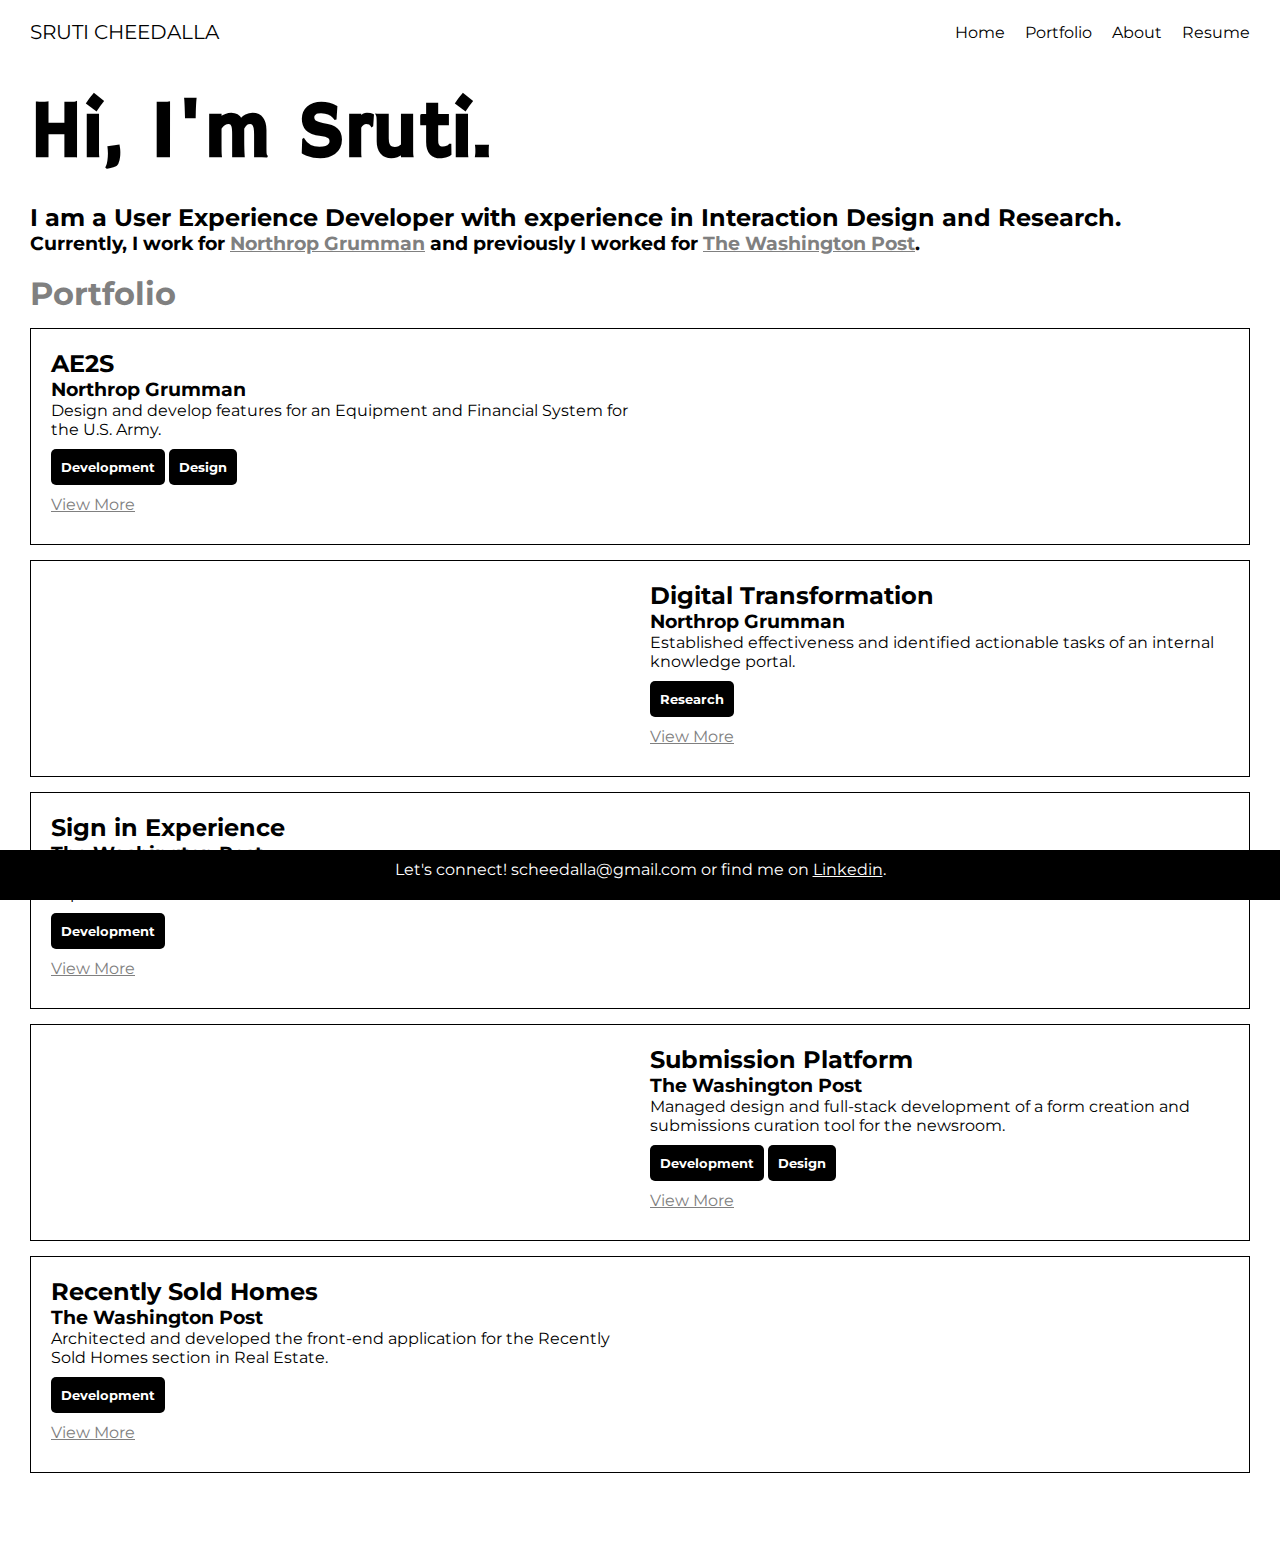
<file: index.html>
<!DOCTYPE html>
<html>
	<head>
		<title>SRUTI CHEEDALLA | UX Developer and Designer | Home</title>
		<meta name="viewport" content="width=device-width, initial-scale=1.0, maximum-scale=1.0">
				
		<link rel="preconnect" href="https://fonts.gstatic.com"> 
		<link href="https://fonts.googleapis.com/css2?family=Montserrat:wght@300;400&display=swap" rel="stylesheet">		
		<link href="https://fonts.googleapis.com/css2?family=Hammersmith+One&display=swap" rel="stylesheet">
		<link rel="stylesheet" href="https://cdnjs.cloudflare.com/ajax/libs/font-awesome/5.15.3/css/all.min.css"
			integrity="sha512-iBBXm8fW90+nuLcSKlbmrPcLa0OT92xO1BIsZ+ywDWZCvqsWgccV3gFoRBv0z+8dLJgyAHIhR35VZc2oM/gI1w=="
			crossorigin="anonymous" referrerpolicy="no-referrer" />
		<script src="https://code.jquery.com/jquery-3.6.0.min.js"
				integrity="sha256-/xUj+3OJU5yExlq6GSYGSHk7tPXikynS7ogEvDej/m4=" crossorigin="anonymous"></script>
		<script src="scripts/scripts.js"></script>
		<link href="style/style.css" rel="stylesheet">
	</head>
<body>
<header>	
	<nav>		
		<ul class="menu">
			<li class="logo"><a href="index.html">SRUTI CHEEDALLA</a></li>
			<li class="item"><a href="index.html">Home</a></li>
			<li class="item"><a href="index.html#portfolio">Portfolio</a></li>
			<li class="item"><a href="about.html">About</a></li>
			<li class="item"><a href="docs/Resume.SrutiCheedalla.pdf" target="_blank">Resume</a></li>
			<li class="toggle"><a href="#" id="toggle"><i class="fas fa-bars"></i></a></li>
		</ul>
	</nav>	
</header>
<div class="container">
<h1 class="greeting">Hi, I'm Sruti.</h1>
<br>  
<h2>I am a User Experience Developer with experience in Interaction Design and Research.</h2>
<h3>Currently, I work for <a href="https://www.northropgrumman.com">Northrop Grumman</a> and previously I worked for <a href="https://www.washingtonpost.com/">The Washington Post</a>.</h3>
<br>
<h1><a name="portfolio">Portfolio</a></h1>
<div class="portfolio-container">
	<div class="portfolio">
		<h2>AE2S</h2>
		<h3>Northrop Grumman</h3>
		<p>Design and develop features for an Equipment and Financial System for the U.S. Army.</p>
		<div class="tags">
			<h5>Development</h5>
			<h5>Design</h5>
		</div>
		<div class="portfolio-link"><a href="/portfolio/ae2s.html">View More</a></div>
		
	</div>
	<div class="portfolio">
		<img/>
	</div>
</div>
<div class="portfolio-container">
	<div class="portfolio">
		<img/>
	</div>
	<div class="portfolio">
		<h2>Digital Transformation</h2>
		<h3>Northrop Grumman</h3>
		<p>Established effectiveness and identified actionable tasks of an internal knowledge portal.</p>
		<div class="tags">
			<h5>Research</h5>
		</div>
		<div class="portfolio-link"><a href="/portfolio/digital-transformation.html">View More</a></div>
	</div>
</div>
<div class="portfolio-container">
	<div class="portfolio">
		<h2>Sign in Experience</h2>
		<h3>The Washington Post</h3>
		<p>Architected and developed the front-end application for the new sign in experience.</p>
		<div class="tags">
			<h5>Development</h5>
		</div>
		<div class="portfolio-link"><a href="/portfolio/sign-in.html">View More</a></div>
	</div>
	<div class="portfolio">
		<img />
	</div>
</div>
<div class="portfolio-container">
	<div class="portfolio">
		<img />
	</div>
	<div class="portfolio">
		<h2>Submission Platform</h2>
		<h3>The Washington Post</h3>
		<p>Managed design and full-stack development of a form creation and submissions curation tool for the newsroom.</p>
		<div class="tags">
			<h5>Development</h5>
			<h5>Design</h5>
		</div>
		<div class="portfolio-link"><a href="/portfolio/submission-platform.html">View More</a></div>
	</div>
</div>
<div class="portfolio-container">
	<div class="portfolio">
		<h2>Recently Sold Homes</h2>
		<h3>The Washington Post</h3>
		<p>Architected and developed the front-end application for the Recently Sold Homes section in Real Estate.</p>
		<div class="tags">
			<h5>Development</h5>
		</div>
		<div class="portfolio-link"><a href="/portfolio/recently-sold-homes.html">View More</a></div>
	</div>
	<div class="portfolio">
		<img />
	</div>
</div>
</div>
<footer>
	<div class="footer-text">
		Let's connect!
		scheedalla@gmail.com
		or find me on <a href="https://www.linkedin.com/in/sruticheedalla" target="_blank">Linkedin</a>.
	</div>

</footer>
</body>
</html>
</file>
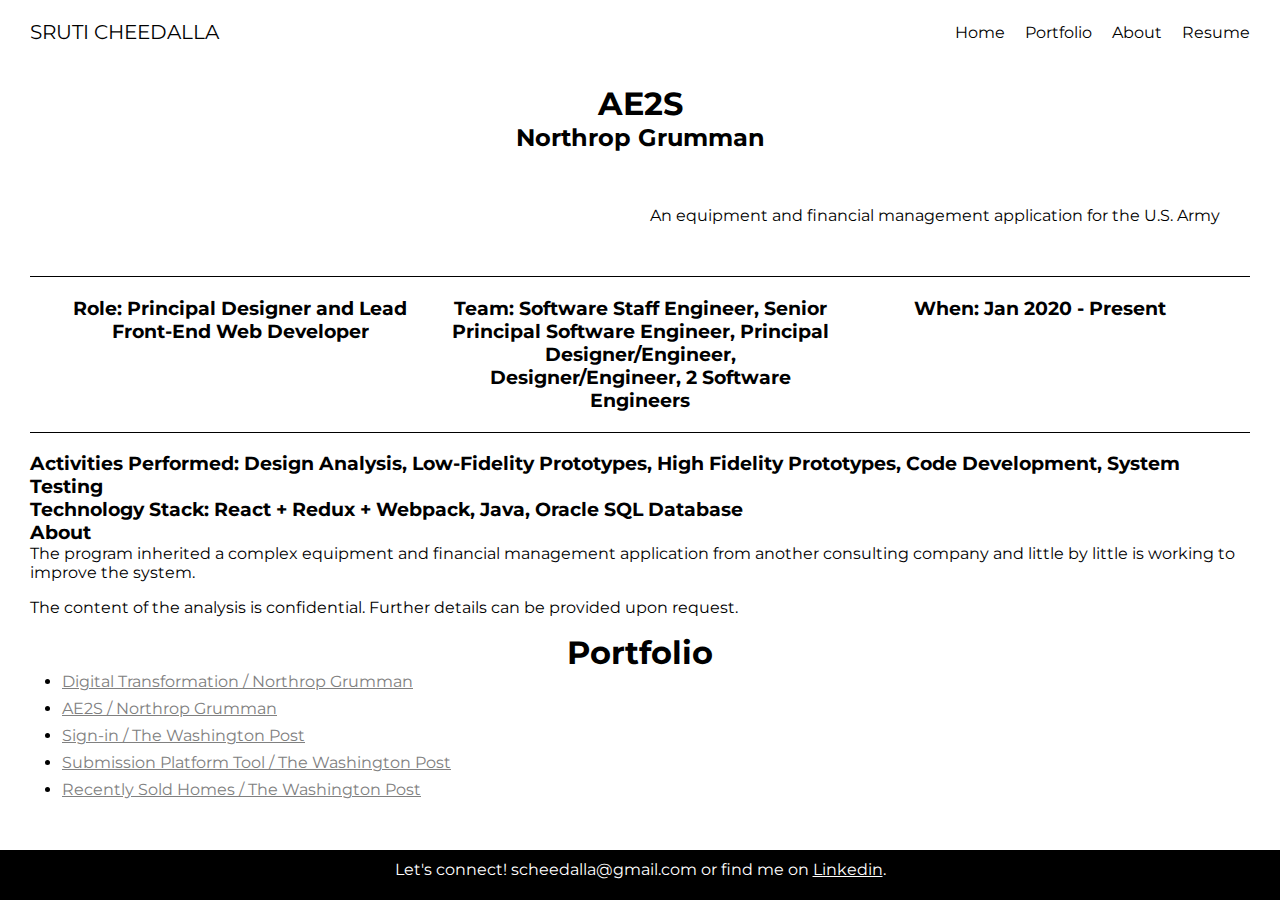
<file: portfolio/ae2s.html>
<!DOCTYPE html lang="en-us">
<html>

<head>
    <title>SRUTI CHEEDALLA | Portfolio | AE2S</title><meta name="viewport" content="width=device-width, initial-scale=1.0, maximum-scale=1.0">

    <link rel="preconnect" href="https://fonts.gstatic.com">
    <link href="https://fonts.googleapis.com/css2?family=Montserrat:wght@300;400&display=swap" rel="stylesheet">
    <link href="https://fonts.googleapis.com/css2?family=Hammersmith+One&display=swap" rel="stylesheet">
    <link href="../style/style.css" rel="stylesheet">
</head>

<body>
    <header>
        <nav>
            <ul class="menu">
                <li class="logo"><a href="../index.html">SRUTI CHEEDALLA</a></li>
                <li class="item"><a href="../index.html">Home</a></li>
                <li class="item"><a href="../index.html#portfolio">Portfolio</a></li>
                <li class="item"><a href="../about.html">About</a></li>
                <li class="item"><a href="../docs/Resume.SrutiCheedalla.pdf" target="_blank">Resume</a></li>
                <li class="toggle"><a href="#" id="toggle"><i class="fas fa-bars"></i></a></li>
            </ul>
        </nav>
    </header>
    <div class="container case-study">    
    <h1>AE2S</h1>
    <h2>Northrop Grumman</h2>
    <br>
    <div class="portfolio-container description">
        <div class="portfolio">
            <img />
        </div>
        <div class="portfolio">
            <p>An equipment and financial management application for the U.S. Army
            </p>
        </div>
    </div>
    <div class="portfolio-container roles">
        <div class="portfolio">
            <h3>Role: Principal Designer and Lead Front-End Web Developer</h3>
        </div>
        <div class="portfolio">
            <h3>Team: Software Staff Engineer, Senior Principal Software Engineer, Principal Designer/Engineer, Designer/Engineer, 2
                Software Engineers</h3>
        </div>
        <div class="portfolio">
            <h3>When: Jan 2020 - Present</h3>
        </div>
    </div>
    <br>
    
    <h3>Activities Performed: Design Analysis, Low-Fidelity Prototypes, High Fidelity Prototypes, Code Development, System Testing</h3>
    <h3>Technology Stack: React + Redux + Webpack, Java, Oracle SQL Database</h3>
    <h3>About</h3>
    <p>The program inherited a complex equipment and financial management application from another consulting company
    and little by little is working to improve the system.</p>
    <p>The content of the analysis is confidential. Further details can be provided upon request.</p>
    <h1>Portfolio</h1>
    <ul>
        <li><a href="digital-transformation.html">Digital Transformation / Northrop Grumman</a></li>
        <li><a href="ae2s.html">AE2S / Northrop Grumman</a></li>
        <li><a href="sign-in.html">Sign-in / The Washington Post</a></li>
        <li><a href="submission-platform.html">Submission Platform Tool / The Washington Post</a></li>
        <li><a href="recently-sold-homes.html">Recently Sold Homes / The Washington Post</a></li>
    </ul>
    </div>
    <footer>
	<div class="footer-text">
		Let's connect!
		scheedalla@gmail.com
		or find me on <a href="https://www.linkedin.com/in/sruticheedalla" target="_blank">Linkedin</a>.
	</div>

</footer>
</body>

</html>
</file>
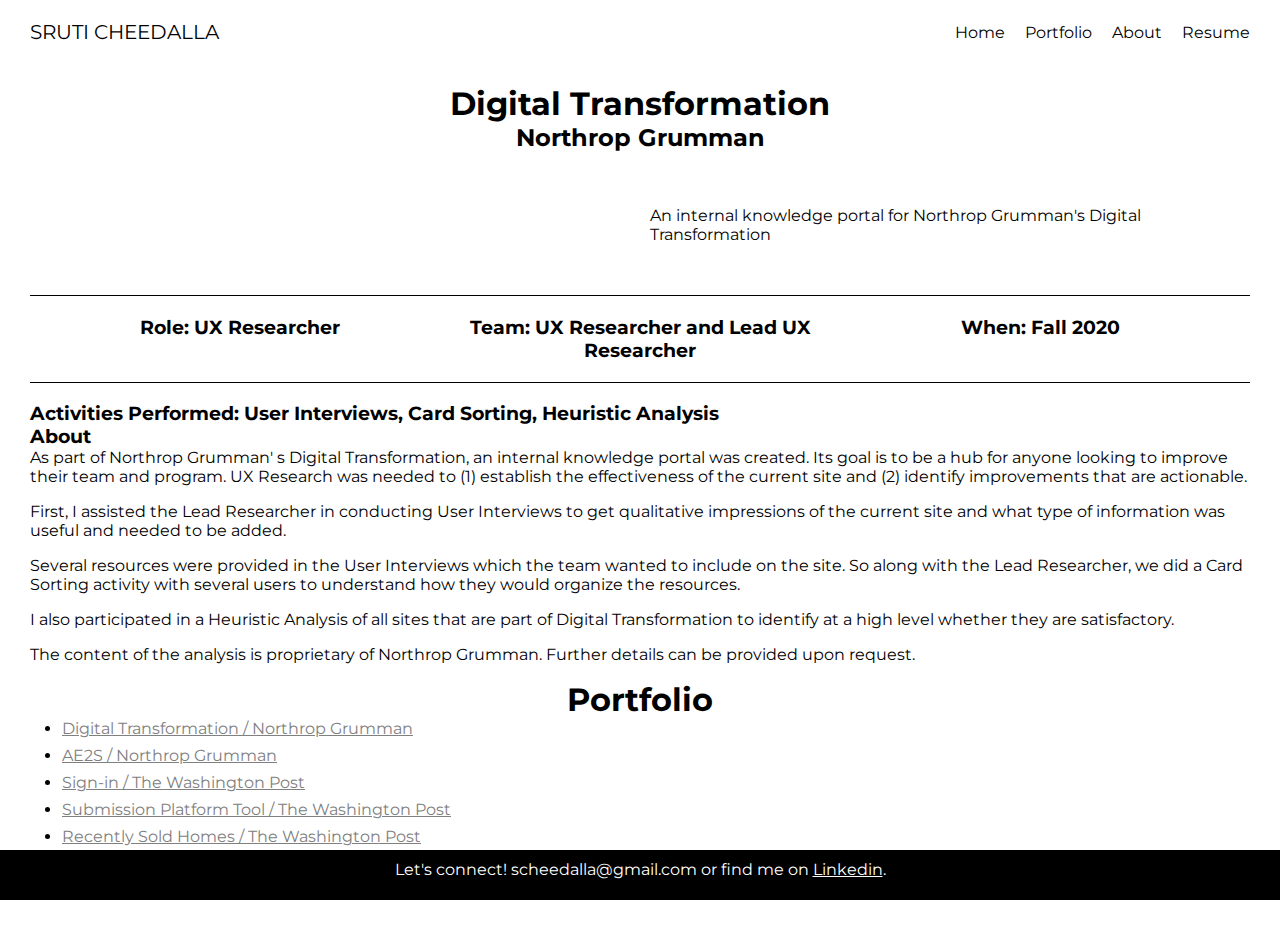
<file: portfolio/digital-transformation.html>
<!DOCTYPE html lang="en-us">
<html>

<head>
    <title>SRUTI CHEEDALLA | Portfolio | Digital Transformation</title><meta name="viewport" content="width=device-width, initial-scale=1.0, maximum-scale=1.0">

    <link rel="preconnect" href="https://fonts.gstatic.com">
    <link href="https://fonts.googleapis.com/css2?family=Montserrat:wght@300;400&display=swap" rel="stylesheet">
    <link href="https://fonts.googleapis.com/css2?family=Hammersmith+One&display=swap" rel="stylesheet">
    <link href="../style/style.css" rel="stylesheet">
</head>

<body>
    <header>
        <nav>
            <ul class="menu">
                <li class="logo"><a href="../index.html">SRUTI CHEEDALLA</a></li>
                <li class="item"><a href="../index.html">Home</a></li>
                <li class="item"><a href="../index.html#portfolio">Portfolio</a></li>
                <li class="item"><a href="../about.html">About</a></li>
                <li class="item"><a href="../docs/Resume.SrutiCheedalla.pdf" target="_blank">Resume</a></li>
                <li class="toggle"><a href="#" id="toggle"><i class="fas fa-bars"></i></a></li>
            </ul>
        </nav>
    </header>
    <div class="container case-study">
    <h1>Digital Transformation</h1>
    <h2>Northrop Grumman</h2>
    <br>
    <div class="portfolio-container description">
        <div class="portfolio">
            <img />
        </div>
        <div class="portfolio">
            <p>An internal knowledge portal for Northrop Grumman's Digital Transformation
            </p>
        </div>
    </div>
    <div class="portfolio-container roles">
        <div class="portfolio">
            <h3>Role: UX Researcher</h3>
        </div>
        <div class="portfolio">
            <h3>Team: UX Researcher and Lead UX Researcher</h3>
        </div>
        <div class="portfolio">
            <h3>When: Fall 2020</h3>
        </div>
    </div>
    <br>

    <h3>Activities Performed: User Interviews, Card Sorting, Heuristic Analysis</h3>
    <h3>About</h3>
    <p>As part of Northrop Grumman' s Digital Transformation, an internal knowledge portal was created. Its goal is to be a hub
    for anyone looking to improve their team and program. UX Research was needed to (1) establish the effectiveness of the
    current site and (2) identify improvements that are actionable.</p>
    <p>
    First, I assisted the Lead Researcher in conducting User Interviews to get qualitative impressions of the current site and what type of information
    was useful and needed to be added.
    </p>
    <p>
    Several resources were provided in the User Interviews which the team wanted to include on the site. So along with the Lead Researcher, we did a Card Sorting activity
    with several users to understand how they would organize the resources.
    </p>
    <p>
    I also participated in a Heuristic Analysis of all sites that are part of Digital Transformation to identify at a high
    level whether they are satisfactory.
    </p>
    <p>The content of the analysis is proprietary of Northrop Grumman. Further details can be provided upon request.</p>
    <h1>Portfolio</h1>
    <ul>
        <li><a href="digital-transformation.html">Digital Transformation / Northrop Grumman</a></li>
        <li><a href="ae2s.html">AE2S / Northrop Grumman</a></li>
        <li><a href="sign-in.html">Sign-in / The Washington Post</a></li>
        <li><a href="submission-platform.html">Submission Platform Tool / The Washington Post</a></li>
        <li><a href="recently-sold-homes.html">Recently Sold Homes / The Washington Post</a></li>
    </ul>
    </div>
    <footer>
	<div class="footer-text">
		Let's connect!
		scheedalla@gmail.com
		or find me on <a href="https://www.linkedin.com/in/sruticheedalla" target="_blank">Linkedin</a>.
	</div>

</footer>
</body>

</html>
</file>
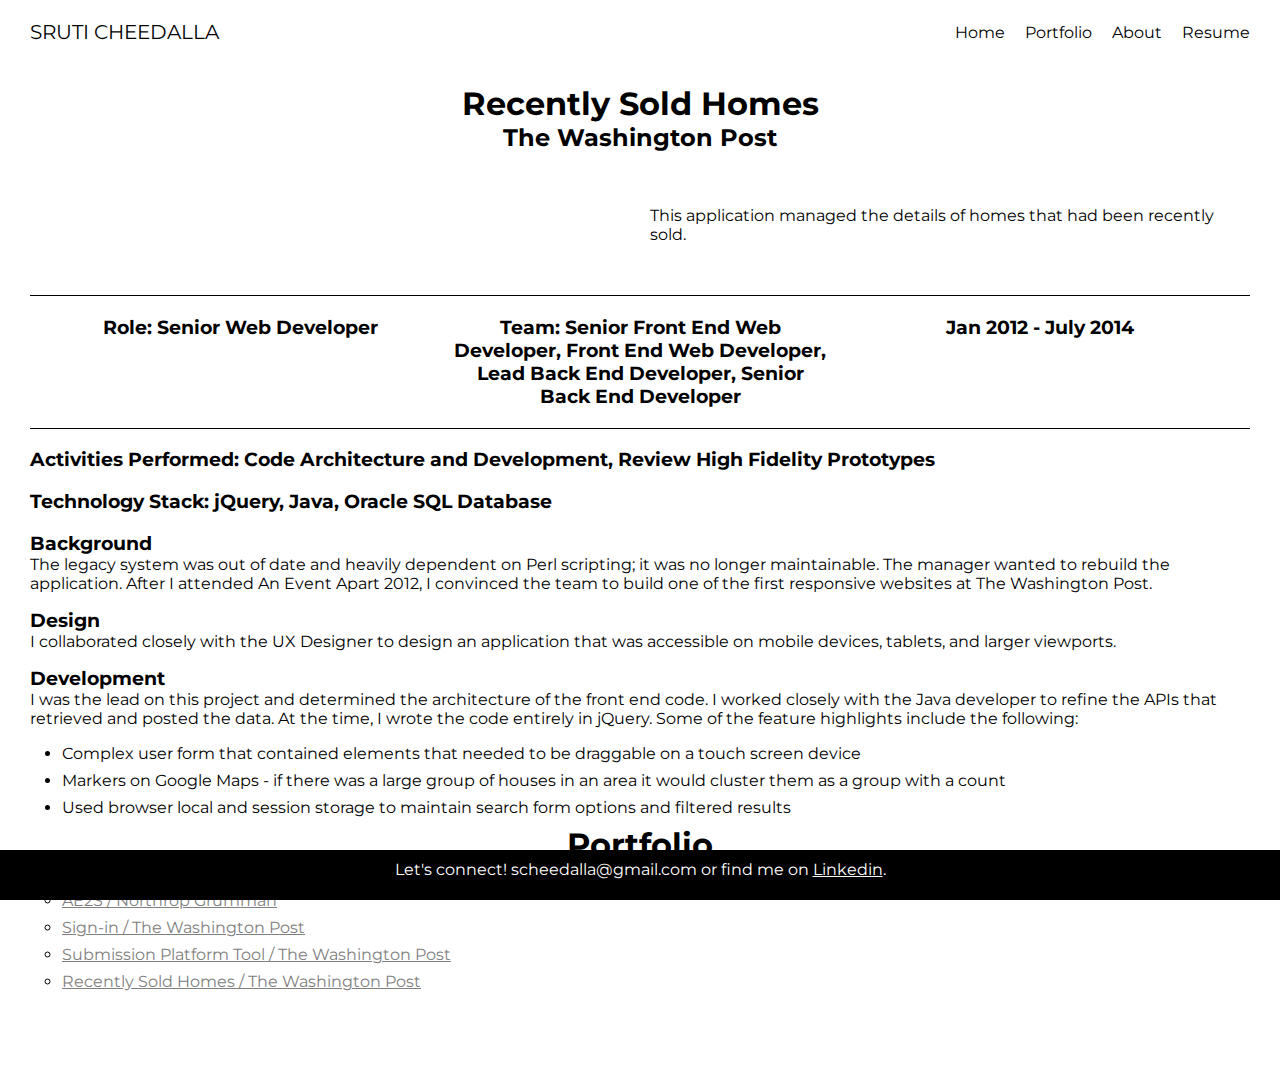
<file: portfolio/recently-sold-homes.html>
<!DOCTYPE html lang="en-us">
<html>

<head>
    <title>SRUTI CHEEDALLA | Portfolio | Recently Sold Homes</title><meta name="viewport" content="width=device-width, initial-scale=1.0, maximum-scale=1.0">

    <link rel="preconnect" href="https://fonts.gstatic.com">
    <link href="https://fonts.googleapis.com/css2?family=Montserrat:wght@300;400&display=swap" rel="stylesheet">
    <link href="https://fonts.googleapis.com/css2?family=Hammersmith+One&display=swap" rel="stylesheet">
    <link href="../style/style.css" rel="stylesheet">
</head>

<body>
    <header>
        <nav>
            <ul class="menu">
                <li class="logo"><a href="../index.html">SRUTI CHEEDALLA</a></li>
                <li class="item"><a href="../index.html">Home</a></li>
                <li class="item"><a href="../index.html#portfolio">Portfolio</a></li>
                <li class="item"><a href="../about.html">About</a></li>
                <li class="item"><a href="../docs/Resume.SrutiCheedalla.pdf" target="_blank">Resume</a></li>
                <li class="toggle"><a href="#" id="toggle"><i class="fas fa-bars"></i></a></li>
            </ul>
        </nav>
    </header>
    <div class="container case-study">
    <h1>Recently Sold Homes</h1>
    <h2>The Washington Post</h2>
    <br>
    <div class="portfolio-container description">
        <div class="portfolio">
            <img />
        </div>
        <div class="portfolio">
            <p>This application managed the details of homes that had been recently sold. 
            </p>
        </div>
    </div>
    <div class="portfolio-container roles">
        <div class="portfolio">
            <h3>Role: Senior Web Developer</h3>
        </div>
        <div class="portfolio">
            <h3>Team: Senior Front End Web Developer, Front End Web Developer, Lead Back End Developer, Senior Back End Developer</h3>
        </div>
        <div class="portfolio">
            <h3>Jan 2012 - July 2014</h3>
        </div>
    </div>
    <br>
    <h3>Activities Performed: Code Architecture and Development, Review High Fidelity Prototypes</h3>
    <br>
    <h3>Technology Stack: jQuery, Java, Oracle SQL Database</h3>
    <br>
    <h3>Background</h3>
    <p>The legacy system was out of date and heavily dependent on Perl scripting; it was no longer maintainable. The manager wanted to rebuild the application. After I attended An Event Apart 2012, I convinced the team to build one of the first responsive websites at The Washington Post. </p>

    <h3>Design</h3>
    <p>I collaborated closely with the UX Designer to design an application that was accessible on mobile devices, tablets, and larger viewports.  </p>
    <h3>Development</h3>
    <p>I was the lead on this project and determined the architecture of the front end code. I worked closely with the Java developer to refine the APIs that retrieved and posted the data. At the time, I wrote the code entirely in jQuery. Some of the feature highlights include the following:</p> 
    
    <ul>
        <li>Complex user form that contained elements that needed to be draggable on a touch screen device</li>
        <li>Markers on Google Maps - if there was a large group of houses in an area it would cluster them as a group with a count </li>
        <li>Used browser local and session storage to maintain search form options and filtered results</li>
    
    <h1>Portfolio</h1>
    <ul>
        <li><a href="digital-transformation.html">Digital Transformation / Northrop Grumman</a></li>
        <li><a href="ae2s.html">AE2S / Northrop Grumman</a></li>
        <li><a href="sign-in.html">Sign-in / The Washington Post</a></li>
        <li><a href="submission-platform.html">Submission Platform Tool / The Washington Post</a></li>
        <li><a href="recently-sold-homes.html">Recently Sold Homes / The Washington Post</a></li>
    </ul>
    </div>
    <footer>
	<div class="footer-text">
		Let's connect!
		scheedalla@gmail.com
		or find me on <a href="https://www.linkedin.com/in/sruticheedalla" target="_blank">Linkedin</a>.
	</div>

</footer>
</body>

</html>
</file>
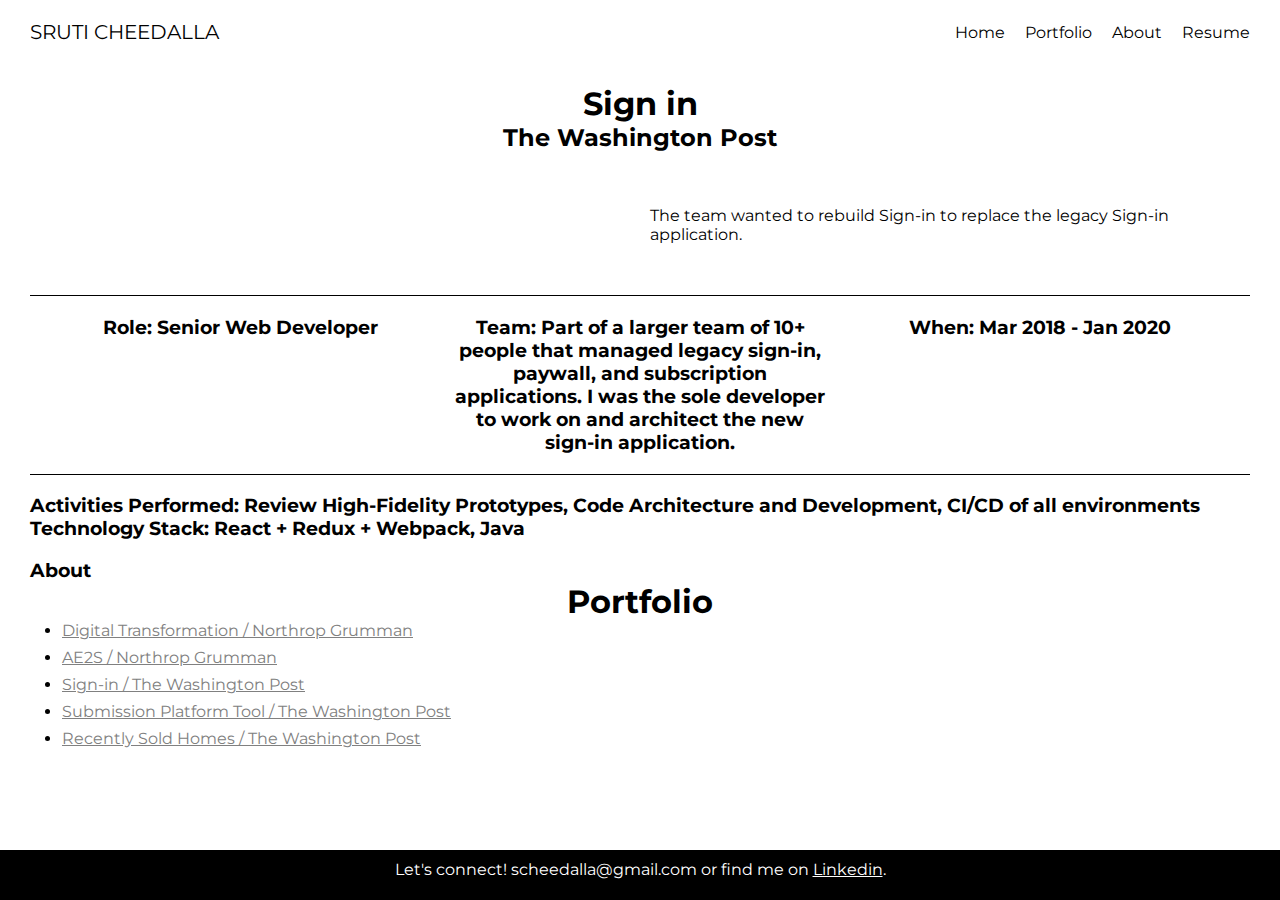
<file: portfolio/sign-in.html>
<!DOCTYPE html lang="en-us">
<html>

<head>
    <title>SRUTI CHEEDALLA | Portfolio | Sign-in</title><meta name="viewport" content="width=device-width, initial-scale=1.0, maximum-scale=1.0">

    <link rel="preconnect" href="https://fonts.gstatic.com">
    <link href="https://fonts.googleapis.com/css2?family=Montserrat:wght@300;400&display=swap" rel="stylesheet">
    <link href="https://fonts.googleapis.com/css2?family=Hammersmith+One&display=swap" rel="stylesheet">
    <link href="../style/style.css" rel="stylesheet">
</head>

<body>
    <header>
        <nav>
            <ul class="menu">
                <li class="logo"><a href="../index.html">SRUTI CHEEDALLA</a></li>
                <li class="item"><a href="../index.html">Home</a></li>
                <li class="item"><a href="../index.html#portfolio">Portfolio</a></li>
                <li class="item"><a href="../about.html">About</a></li>
                <li class="item"><a href="../docs/Resume.SrutiCheedalla.pdf" target="_blank">Resume</a></li>
                <li class="toggle"><a href="#" id="toggle"><i class="fas fa-bars"></i></a></li>
            </ul>
        </nav>
    </header>
    <div class="container case-study">
    <h1>Sign in</h1>
    <h2>The Washington Post</h2>
    <br>
    <div class="portfolio-container description">
        <div class="portfolio">
            <img />
        </div>
        <div class="portfolio">
            <p>The team wanted to rebuild Sign-in to replace the legacy Sign-in application.</p>
        </div>
    </div>
    <div class="portfolio-container roles">
        <div class="portfolio">
            <h3>Role: Senior Web Developer</h3>
        </div>
        <div class="portfolio">
            <h3>Team: Part of a larger team of 10+ people that managed legacy sign-in, paywall, and subscription applications. I was the sole
                developer to
                work on and architect the new sign-in application.</h3>
        </div>
        <div class="portfolio">
            <h3>When: Mar 2018 - Jan 2020</h3>
        </div>
    </div>
    <br>
    
    <h3>Activities Performed: Review High-Fidelity Prototypes, Code Architecture and Development, CI/CD of all environments</h3>
    <h3>Technology Stack: React + Redux + Webpack, Java</h3>
    <br>
    <h3>About</h3>
    
    
    <h1>Portfolio</h1>
    <ul>
        <li><a href="digital-transformation.html">Digital Transformation / Northrop Grumman</a></li>
        <li><a href="ae2s.html">AE2S / Northrop Grumman</a></li>
        <li><a href="sign-in.html">Sign-in / The Washington Post</a></li>
        <li><a href="submission-platform.html">Submission Platform Tool / The Washington Post</a></li>
        <li><a href="recently-sold-homes.html">Recently Sold Homes / The Washington Post</a></li>
    </ul>
    </div>
    <footer>
	<div class="footer-text">
		Let's connect!
		scheedalla@gmail.com
		or find me on <a href="https://www.linkedin.com/in/sruticheedalla" target="_blank">Linkedin</a>.
	</div>

</footer>
</body>

</html>
</file>
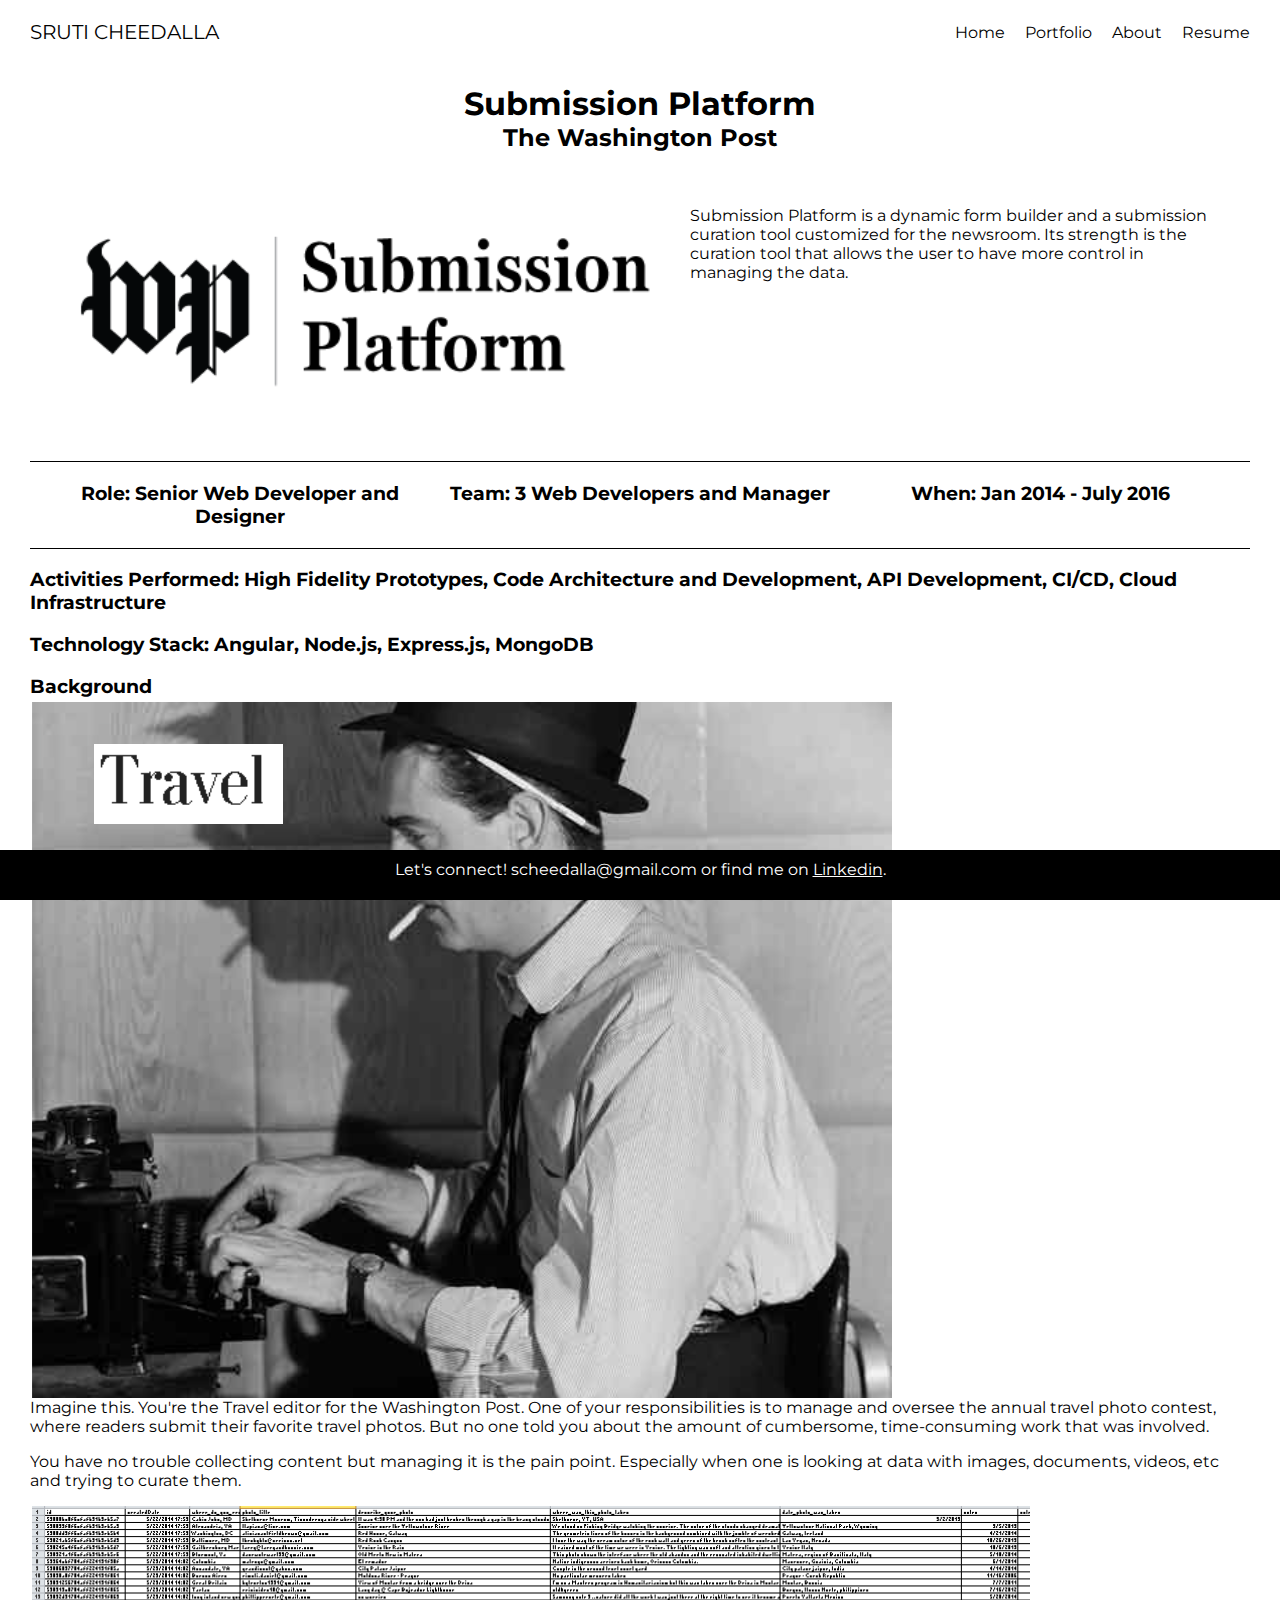
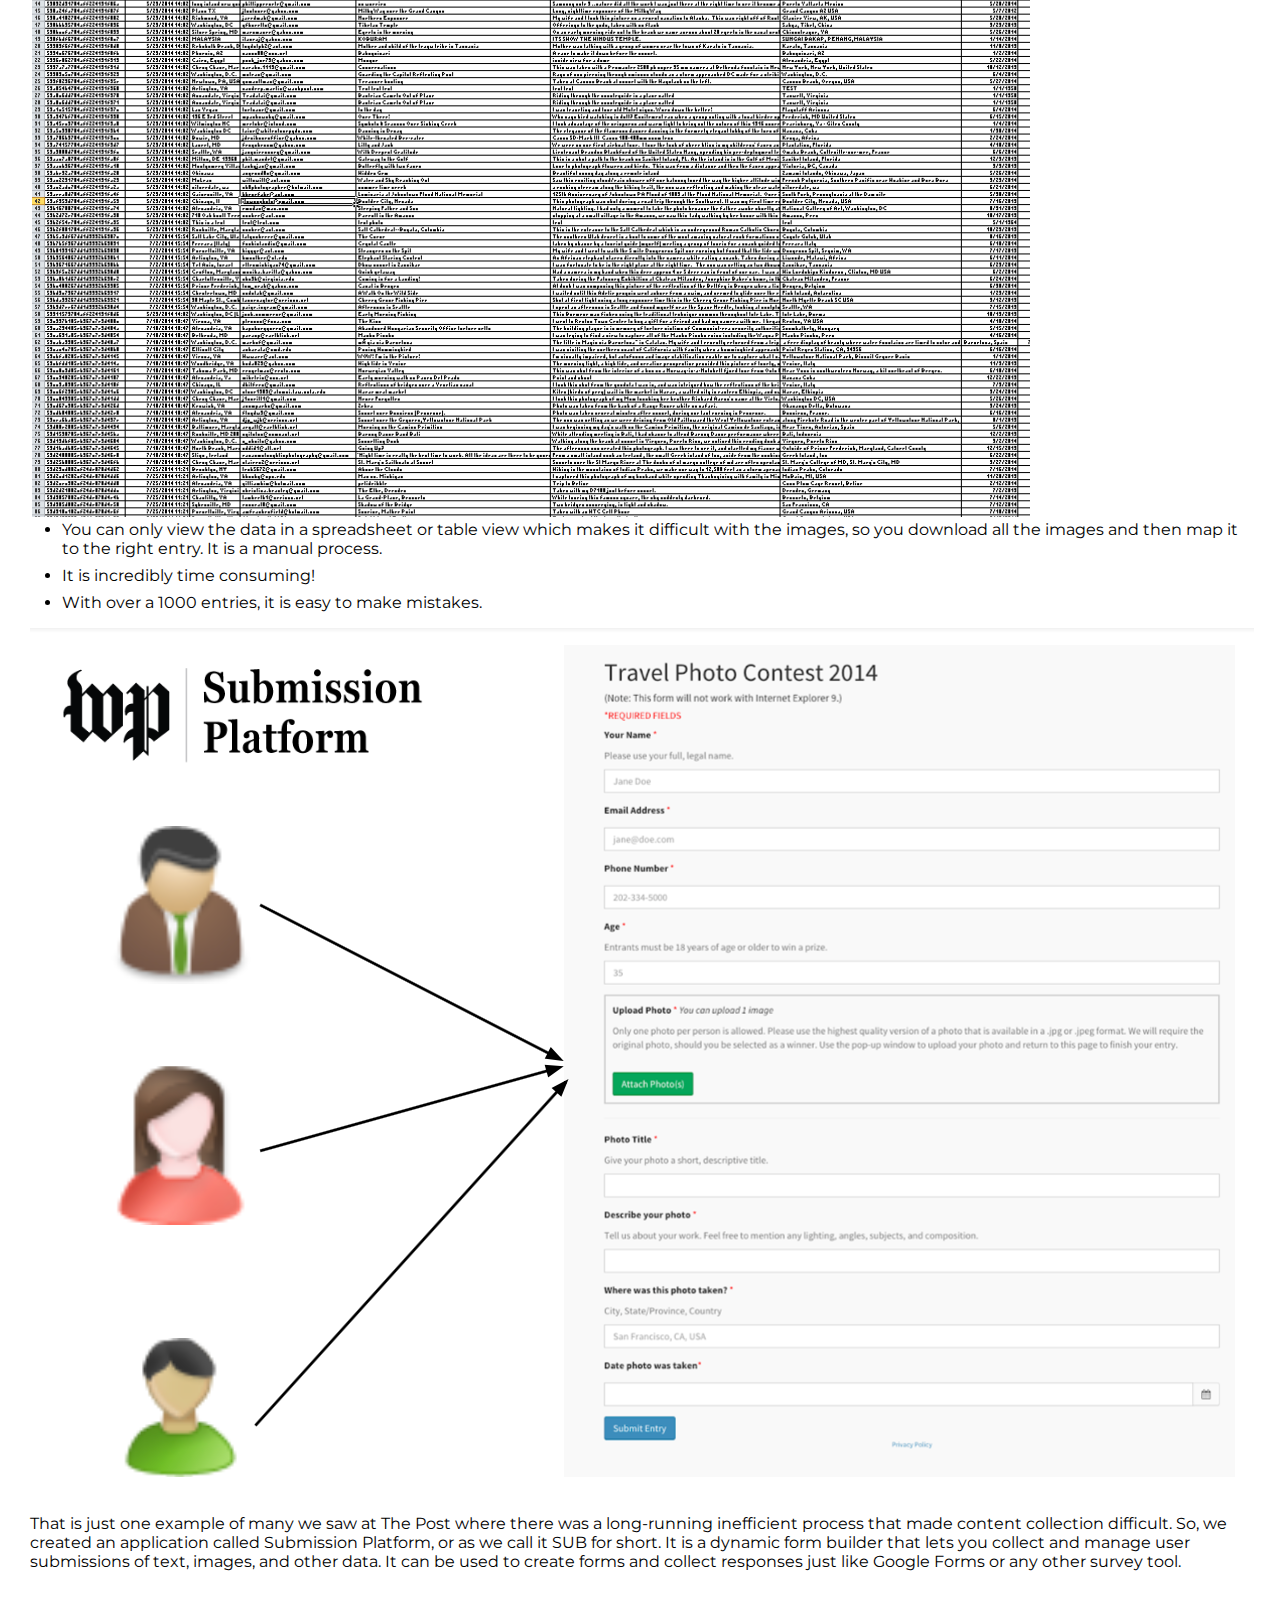
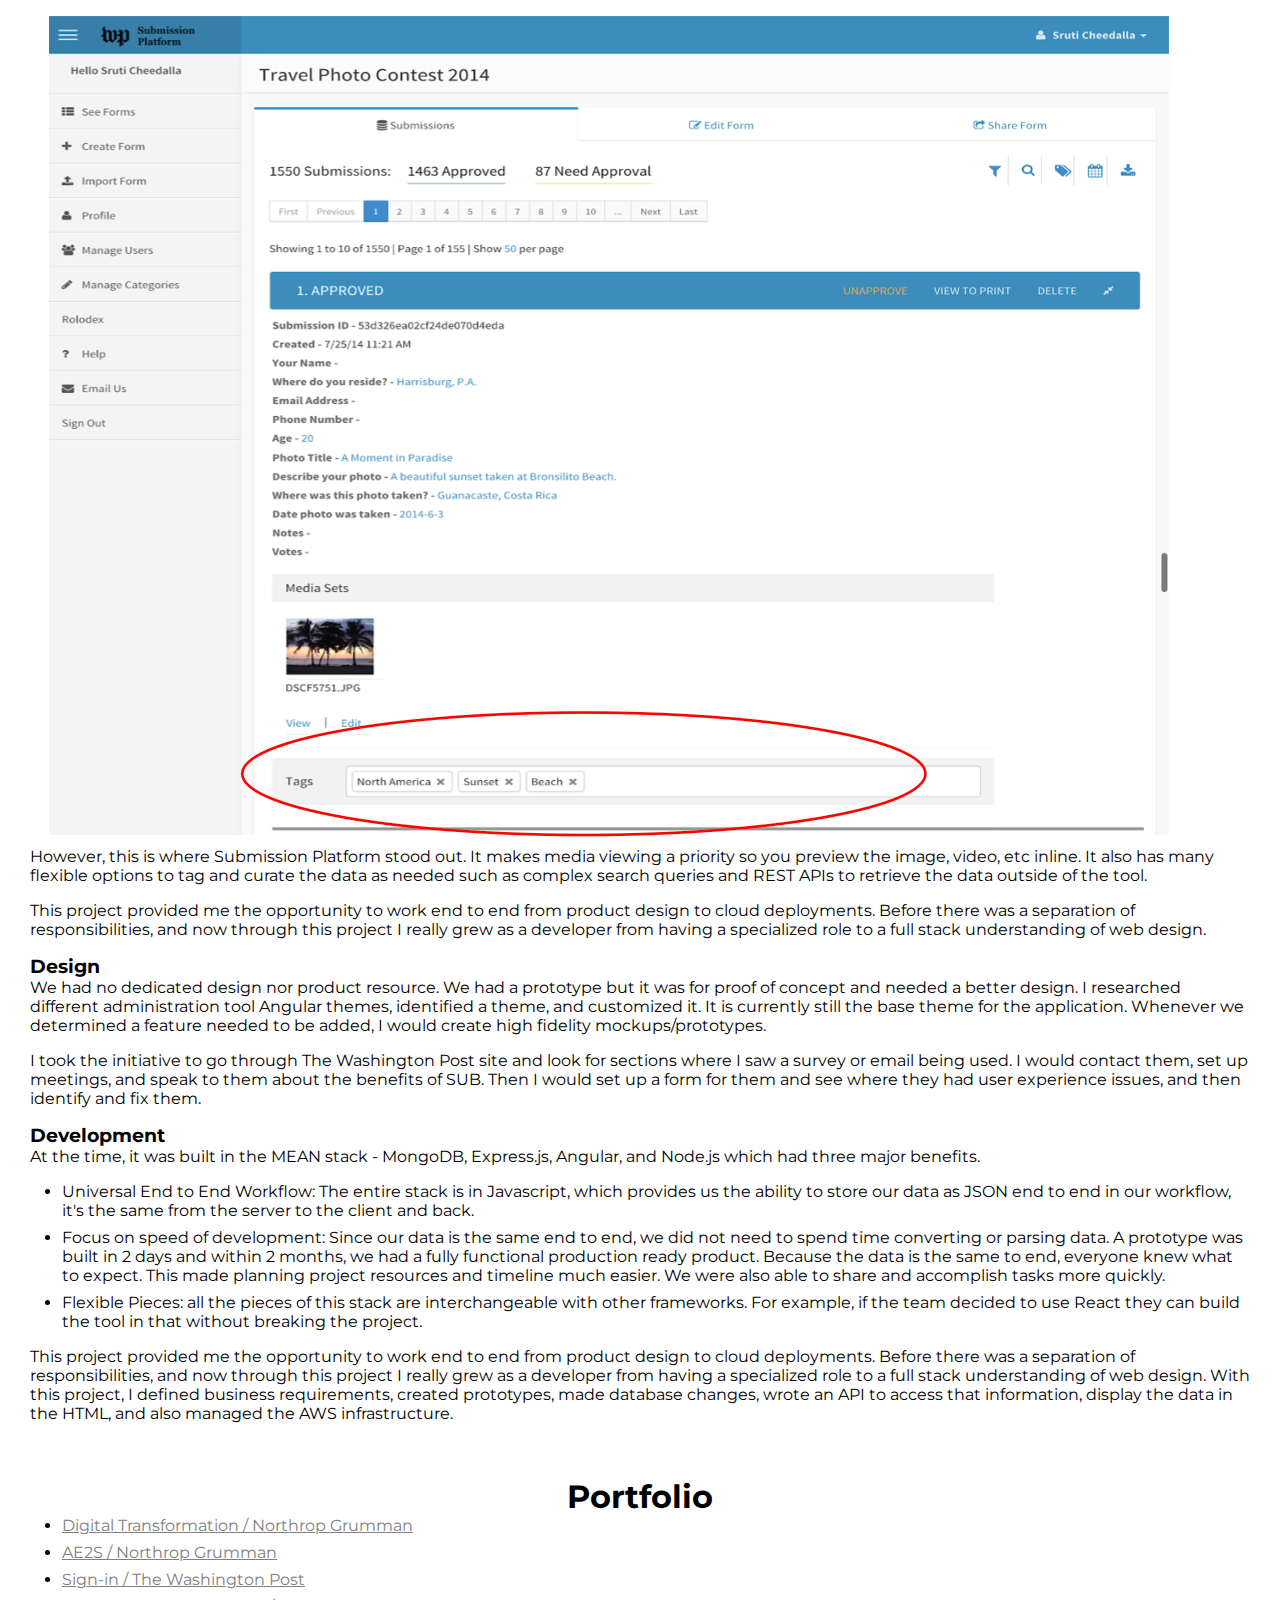
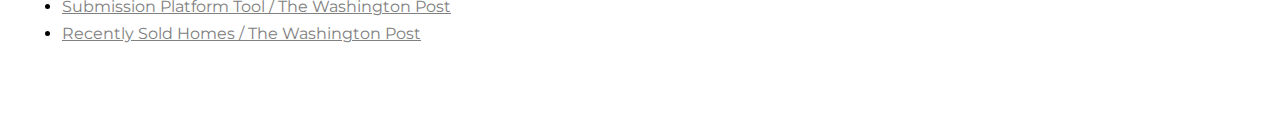
<file: portfolio/submission-platform.html>
<!DOCTYPE html lang="en-us">
<html>

<head>
    <title>SRUTI CHEEDALLA | Portfolio | Submission Platform</title><meta name="viewport" content="width=device-width, initial-scale=1.0, maximum-scale=1.0">

    <link rel="preconnect" href="https://fonts.gstatic.com">
    <link href="https://fonts.googleapis.com/css2?family=Montserrat:wght@300;400&display=swap" rel="stylesheet">
    <link href="https://fonts.googleapis.com/css2?family=Hammersmith+One&display=swap" rel="stylesheet">
    <link href="../style/style.css" rel="stylesheet">
</head>

<body>
    <header>
        <nav>
            <ul class="menu">
                <li class="logo"><a href="../index.html">SRUTI CHEEDALLA</a></li>
                <li class="item"><a href="../index.html">Home</a></li>
                <li class="item"><a href="../index.html#portfolio">Portfolio</a></li>
                <li class="item"><a href="../about.html">About</a></li>
                <li class="item"><a href="../docs/Resume.SrutiCheedalla.pdf" target="_blank">Resume</a></li>
                <li class="toggle"><a href="#" id="toggle"><i class="fas fa-bars"></i></a></li>
            </ul>
        </nav>
    </header>
    <div class="container case-study">
    <h1>Submission Platform</h1>
    <h2>The Washington Post</h2>
    <br>
    <div class="portfolio-container description">
        <div class="portfolio">
            <img src="../images/sublogo.png" />
        </div>
        <div class="portfolio">
            <p>Submission Platform is a dynamic form builder and a submission curation tool customized for the newsroom. Its strength is the curation tool that allows the user to have more control in managing the data. 
            </p>                        
        </div>
    </div>
    <div class="portfolio-container roles">
        <div class="portfolio">
            <h3>Role: Senior Web Developer and Designer</h3>
        </div>
        <div class="portfolio">
            <h3>Team: 3 Web Developers and Manager</h3>
        </div>
        <div class="portfolio">
            <h3>When: Jan 2014 - July 2016</h3>
        </div>
    </div>
    <br>
    
    
    <h3>Activities Performed: High Fidelity Prototypes, Code Architecture and Development, API Development, CI/CD, Cloud Infrastructure</h3>
    <br>
    <h3>Technology Stack: Angular, Node.js, Express.js, MongoDB</h3>
    <br>
    <h3>Background</h3>
    <img src="../images/travel-editor.png"/>
    <p>Imagine this. You're the Travel editor for the Washington Post. One of your responsibilities is to manage and oversee the annual travel photo contest, where readers submit their favorite travel photos. But no one told you about the amount of cumbersome, time-consuming work that was involved.</p>
    <p>You have no trouble collecting content but managing it is the pain point. Especially when one is looking at data with images, documents, videos, etc and trying to curate them.</p>
    <img src="../images/spreadsheet.png" />
    <ul>
        <li>
            You can only view the data in a spreadsheet or table view which makes it difficult with the images, so you download all the images and then map it to the right entry. It is a manual process.
        </li>
        <li>It is incredibly time consuming!</li>
        <li>With over a 1000 entries, it is easy to make mistakes.</li>
    </ul>

    <img src="../images/subform.png" />
    <p>That is just one example of many we saw at The Post where there was a long-running inefficient process that made content collection difficult. So, we created an application called Submission Platform, or as we call it SUB for short. It is a dynamic form builder that lets you collect and manage user submissions of text, images, and other data. It can be used to create forms and collect responses just like Google Forms or any other survey tool.</p>

    <img src="../images/subadmin.png" />
    <p>However, this is where Submission Platform stood out. It makes media viewing a priority so you preview the image, video, etc inline. It also has many flexible options to tag and curate the data as needed such as complex search queries and REST APIs to retrieve the data outside of the tool.</p>

    <p>This project provided me the opportunity to work end to end from product design to cloud deployments. Before there
        was a separation of responsibilities, and now through this project I really grew as a developer from having a
        specialized role to a full stack understanding of web design. </p>

        <h3>Design</h3>
        <p>We had no dedicated design nor product resource. We had a prototype but it was for proof of concept and needed a better design. I researched different administration tool Angular themes, identified a theme, and customized it. It is currently still the base theme for the application. Whenever we determined a feature needed to be added, I would create high fidelity mockups/prototypes. </p>
        <p>I took the initiative to go through The Washington Post site and look for sections where I saw a survey or email being used. I would contact them, set up meetings, and speak to them about the benefits of SUB. Then I would set up a form for them and see where they had user experience issues, and then identify and fix them. </p>

        <h3>Development</h3>
    <p>At the time, it was built in the MEAN stack - MongoDB, Express.js, Angular, and Node.js which had three major benefits.</p>
    <ul>
        <li>Universal End to End Workflow: The entire stack is in Javascript, which provides us the ability to store our data as JSON end to end in our workflow, it's the same from the server to the client and back.
</li>
<li>Focus on speed of development: Since our data is the same end to end, we did not need to spend time converting or parsing data. A prototype was built in 2 days and within 2 months, we had a fully functional production ready product. Because the data is the same to end, everyone knew what to expect. This made planning project resources and timeline much easier. We were also able to share and accomplish tasks more quickly.</li>
<li>Flexible Pieces: all the pieces of this stack are interchangeable with other frameworks. For example, if the team decided to use React they can build the tool in that without breaking the project.</li>
    </ul>

    <p>This project provided me the opportunity to work end to end from product design to cloud deployments. Before there was a separation of responsibilities, and now through this project I really grew as a developer from having a specialized role to a full stack understanding of web design. With this project, I defined business requirements, created prototypes, made database changes, wrote an API to access that information, display the data in the HTML, and also managed the AWS infrastructure. </p>
    
    <br><br>
    <h1>Portfolio</h1>
    <ul>
        <li><a href="digital-transformation.html">Digital Transformation / Northrop Grumman</a></li>
        <li><a href="ae2s.html">AE2S / Northrop Grumman</a></li>
        <li><a href="sign-in.html">Sign-in / The Washington Post</a></li>
        <li><a href="submission-platform.html">Submission Platform Tool / The Washington Post</a></li>
        <li><a href="recently-sold-homes.html">Recently Sold Homes / The Washington Post</a></li>
    </ul>
    </div>
    <footer>
        <div class="footer-text">
            Let's connect!
            scheedalla@gmail.com
            or find me on <a href="https://www.linkedin.com/in/sruticheedalla" target="_blank">Linkedin</a>.
        </div>
    
    </footer>
</body>

</html>
</file>
<file: style/style.css>
/* Basic styling */
* {
  box-sizing: border-box;
  padding: 0;
  margin: 0;
}
body {
  font-family: "Montserrat", sans-serif;
  background: white;
}
nav {
  background: white;
  padding: 5px 20px;
}
ul.menu {
  list-style-type: none;
}
.menu a {
  color: black;
  text-decoration: none;
}
a:hover {
  text-decoration: underline;
}
.logo a:hover {
  text-decoration: none;
}
.menu li {
  font-size: 16px;
  padding: 15px 5px;
  white-space: nowrap;
}
.logo a,
.toggle a {
  font-size: 20px;
}
.button.secondary {
  border-bottom: 1px #444 solid;
}

.container {
  margin: 20px 30px;
  padding-bottom: 50px;
}

.container h1.greeting {
  font-family: "Hammersmith One";
  font-size: 5em;
}

.container a {
  color: gray;
}

footer {
  position: fixed;
  height: 50px;
  background-color: black; /*#3e6b89*/
  bottom: 0px;
  left: 0px;
  right: 0px;
  margin-bottom: 0px;
  color: white;
  text-align: center;
}

footer .footer-text {
  padding-top: 10px;
}

footer .footer-text a {
  color: white;
}

.portfolio-container {
  display: flex;
  flex-wrap: wrap;
  flex-direction: row;
  justify-content: space-between;
  align-items: auto;
  align-content: start;
  background-color: none;
  color: black;
  padding: 10px;
  margin-top: 15px;
  border: 1px solid black;
}
.portfolio-container .portfolio {
  flex: 1;
  margin: 10px;
}

.portfolio-container .portfolio .tags {
  margin-top: 10px;
}

.portfolio-container .portfolio .tags h5 {
  background-color: black;
  color: white;
  border-radius: 5px;
  padding: 10px;
  width: fit-content;
  display: inline-block;
}

.portfolio-link {
  padding: 10px 0;
}

.container.case-study h1 {
  text-align: center;
}

.container.case-study h2 {
  text-align: center;
}

.container.case-study .description {
  border: none;
}

.container.case-study .roles {
  text-align: center;
  border-left: none;
  border-right: none;
}

.container.case-study ul li {
  margin-left: 2em;
  padding-bottom: 0.5em;
}

.container.case-study ul li:last-child {
  padding-bottom: 1em;
}

.container.case-study p {
  padding-bottom: 1em;
}

/* Mobile menu */
.menu {
  display: flex;
  flex-wrap: wrap;
  justify-content: space-between;
  align-items: center;
}
.toggle {
  order: 1;
}
.item.button {
  order: 2;
}
.item {
  width: 100%;
  text-align: center;
  order: 3;
  display: none;
}
.item.active {
  display: block;
}
/* Tablet menu */
@media all and (min-width: 600px) {
  .menu {
    justify-content: center;
  }
  .logo {
    flex: 1;
  }
  .toggle {
    flex: 1;
    text-align: right;
  }
  .item.button {
    width: auto;
    order: 1;
    display: block;
  }
  .toggle {
    order: 2;
  }
  .button.secondary {
    border: 0;
  }
  .button a {
    padding: 7.5px 15px;
    background: teal;
    border: 1px #006d6d solid;
  }
  .button.secondary a {
    background: transparent;
  }
  .button a:hover {
    text-decoration: none;
  }
  .button:not(.secondary) a:hover {
    background: #006d6d;
    border-color: #005959;
  }
  .button.secondary a:hover {
    color: #ddd;
  }
}
/* Desktop menu */
@media all and (min-width: 900px) {
  .item {
    display: block;
    width: auto;
  }
  .toggle {
    display: none;
  }
  .logo {
    order: 0;
  }
  .item {
    order: 1;
  }
  .button {
    order: 2;
  }
  .menu li {
    padding: 15px 10px;
  }
  .menu li.button {
    padding-right: 0;
  }
}
</file>
